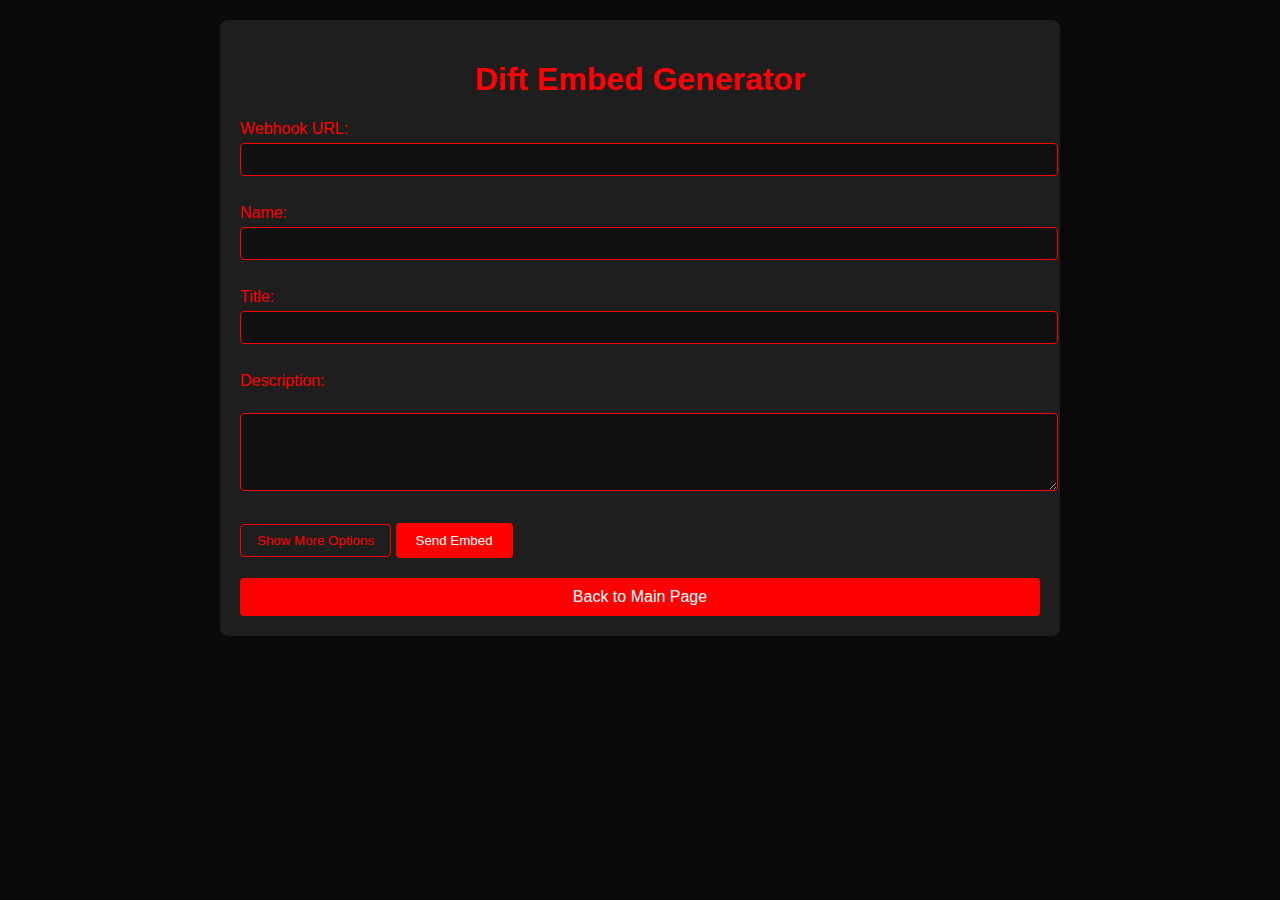
<file: index.html>
<!DOCTYPE html>
<!-- saved from url=(0035)https://undefined.yapix.tech/public -->
<html lang="en"><head><meta http-equiv="Content-Type" content="text/html; charset=UTF-8">
  
  <meta name="viewport" content="width=device-width, initial-scale=1.0">
  <title>Embed Generator</title>
  <link rel="stylesheet" href="embed-generator.css">
</head>
<body>
  <div class="container">
    <h1>Dift Embed Generator</h1>
    <form id="embedForm">
      <label for="webhookURL">Webhook URL:</label>
      <input type="text" id="webhookURL" name="webhookURL" required=""><br><br>

      <label for="name">Name:</label>
      <input type="text" id="name" name="name"><br><br>

      <label for="title">Title:</label>
      <input type="text" id="title" name="title" required=""><br><br>

      <label for="description">Description:</label><br>
      <textarea id="description" name="description" rows="4" cols="50" required=""></textarea><br><br>
      
      <button type="button" id="showOptions">Show More Options</button>
      
      <div id="additionalOptions" style="display: none;">
        <label for="iconURL">Webhook Avatar URL:</label>
        <input type="text" id="iconURL" name="iconURL"><br><br>
        
        <label for="imageUrl">Image URL:</label>
        <input type="text" id="imageUrl" name="imageUrl"><br><br>

        <label for="thumbnailUrl">Thumbnail URL:</label>
        <input type="text" id="thumbnailUrl" name="thumbnailUrl"><br><br>

        <label for="authorName">Author Name:</label>
        <input type="text" id="authorName" name="authorName"><br><br>

        <label for="authorIconUrl">Author Icon URL:</label>
        <input type="text" id="authorIconUrl" name="authorIconUrl"><br><br>

        <label for="footerText">Footer Text:</label>
        <input type="text" id="footerText" name="footerText"><br><br>

        <label for="footerIconUrl">Footer Icon URL:</label>
        <input type="text" id="footerIconUrl" name="footerIconUrl"><br><br>
        
        <label for="color">Color:</label>
        <input type="color" id="color" name="color" value="#ff0000"><br><br>
      </div>

      <button type="button" id="sendEmbed">Send Embed</button>
      
      <a class="back-button" href="https://dift.pro">Back to Main Page</a>
    </form>
  </div>
  <script src="embed-generator.js"></script>
  <script>
    document.addEventListener('DOMContentLoaded', function() {
      var path = window.location.pathname;
      var rootDir = path.substring(0, path.lastIndexOf('/'));
      history.replaceState({}, '', rootDir);
    });
  </script>


<div class="glasp-ui-wrapper" id="glasp-ui-wrapper" style="height: 0px; width: 0px; padding: 0px;"><iframe name="glasp-tooltip-iframe" id="glasp-tooltip-iframe" style="display: none;" src="saved_resource.html"></iframe><iframe name="glasp-sidebar-iframe" id="glasp-sidebar-iframe" style="display: none !important;width: 0px !important; min-width: 0px !important; max-width: 300px; height: 100%; background: #FFFFFF; resize: horizontal; direction: rtl; margin: auto; position: fixed; top: 0px; right: 0px; left: auto; z-index: 9000000000000000000;border: none !important;" src="saved_resource(1).html"></iframe></div><div id="yt_article_summary_widget_wrapper" class="yt_article_summary_widget_wrapper" style="display: none; margin: auto; width: fit-content; padding: 0px; border-radius: 100%;">
        <div id="yt_article_summary_widget" class="yt_article_summary_widget"><svg style="filter: brightness(0.8);" width="32" height="32" viewBox="0 0 24 24" fill="none" xmlns="http://www.w3.org/2000/svg">
                <mask id="path-1-outside-1_3606_3145" maskUnits="userSpaceOnUse" x="1" y="1" width="22" height="22" fill="black">
                <rect fill="white" x="1" y="1" width="22" height="22"></rect>
                <path d="M20.6816 10.1843C20.9588 9.34066 21.0063 8.4399 20.8192 7.57245C20.6321 6.70499 20.217 5.90134 19.6157 5.24216C19.0143 4.58298 18.2478 4.09146 17.393 3.81692C16.5382 3.54238 15.6253 3.49449 14.7459 3.67805C14.1453 3.01747 13.379 2.52468 12.524 2.24931C11.669 1.97394 10.7555 1.92571 9.87559 2.10947C8.99568 2.29324 8.18039 2.70252 7.51181 3.29608C6.84323 3.88965 6.34499 4.64654 6.06725 5.49055C5.18642 5.67292 4.3699 6.08122 3.70003 6.67426C3.03017 7.26731 2.53064 8.02413 2.25182 8.86842C1.97299 9.71271 1.92474 10.6146 2.11192 11.4832C2.2991 12.3517 2.71509 13.1562 3.31795 13.8155C3.09309 14.4899 3.01633 15.2037 3.09278 15.9095C3.16924 16.6154 3.39716 17.2971 3.76139 17.9093C4.30169 18.8351 5.12567 19.568 6.11483 20.0027C7.104 20.4373 8.20738 20.5512 9.26631 20.328C9.74353 20.8568 10.3291 21.2796 10.9844 21.5684C11.6396 21.8571 12.3495 22.0053 13.0672 22.003C14.1516 22.003 15.2081 21.6635 16.0847 21.0334C16.9612 20.4034 17.6125 19.5152 17.9449 18.4968C18.649 18.3539 19.3141 18.0649 19.8962 17.6489C20.4784 17.233 20.9642 16.6997 21.3214 16.0843C21.8585 15.1598 22.0858 14.0915 21.9709 13.032C21.856 11.9724 21.4048 10.9758 20.6816 10.1843ZM13.0798 20.6968C12.191 20.6968 11.3302 20.3894 10.6473 19.828L10.7677 19.7593L14.8029 17.4593C14.9069 17.4047 14.9935 17.3225 15.0528 17.2221C15.1121 17.1216 15.1418 17.0068 15.1386 16.8905V11.2655L16.8427 12.2405C16.8517 12.2441 16.8594 12.2501 16.865 12.2579C16.8706 12.2656 16.8739 12.2748 16.8744 12.2843V16.9343C16.876 17.4289 16.7785 17.9189 16.5875 18.3761C16.3964 18.8333 16.1156 19.2488 15.7611 19.5985C15.4067 19.9482 14.9856 20.2253 14.5222 20.4138C14.0588 20.6023 13.5621 20.6984 13.0608 20.6968H13.0798ZM4.90165 17.2593C4.46164 16.5029 4.3026 15.6189 4.45188 14.7593L4.57224 14.828L8.60749 17.128C8.70379 17.1829 8.81303 17.2118 8.92423 17.2118C9.03543 17.2118 9.14467 17.1829 9.24097 17.128L14.1758 14.3218V16.253C14.1797 16.2608 14.1817 16.2694 14.1817 16.278C14.1817 16.2867 14.1797 16.2953 14.1758 16.303L10.0962 18.628C9.66403 18.8748 9.18685 19.0352 8.69188 19.0999C8.19692 19.1647 7.69387 19.1326 7.21148 19.0055C6.72909 18.8784 6.27681 18.6587 5.88048 18.3591C5.48415 18.0595 5.15154 17.6858 4.90165 17.2593ZM3.83741 8.5843C4.28764 7.82089 4.99655 7.23878 5.83919 6.94055V11.6718C5.83595 11.7857 5.86434 11.8983 5.92128 11.9975C5.97823 12.0966 6.06156 12.1785 6.16227 12.2343L11.0717 15.028L9.36766 16.003C9.34918 16.0092 9.32914 16.0092 9.31065 16.003L5.23106 13.678C4.36041 13.1812 3.72487 12.3642 3.46364 11.4059C3.20242 10.4476 3.33682 9.42624 3.83741 8.56555V8.5843ZM17.8563 11.7968L12.9278 8.9718L14.6319 8.00305C14.6403 7.99741 14.6502 7.99439 14.6604 7.99439C14.6705 7.99439 14.6805 7.99741 14.6889 8.00305L18.7685 10.328C19.3915 10.684 19.8992 11.2072 20.2325 11.8368C20.5659 12.4664 20.7111 13.1764 20.6514 13.8843C20.5916 14.5921 20.3294 15.2687 19.8951 15.8352C19.4608 16.4017 18.8724 16.8349 18.1983 17.0843V12.353C18.1946 12.2391 18.1612 12.1281 18.1013 12.0306C18.0414 11.9332 17.957 11.8527 17.8563 11.7968ZM19.554 9.2968L19.4336 9.2218L15.4047 6.9093C15.3047 6.84846 15.1896 6.81624 15.0721 6.81624C14.9547 6.81624 14.8395 6.84846 14.7396 6.9093L9.8111 9.71555V7.75305C9.8061 7.7445 9.80346 7.7348 9.80346 7.72492C9.80346 7.71505 9.8061 7.70535 9.8111 7.6968L13.897 5.37805C14.5222 5.02257 15.2371 4.85003 15.958 4.88059C16.6789 4.91115 17.3762 5.14356 17.9682 5.55064C18.5601 5.95772 19.0225 6.52265 19.301 7.17939C19.5796 7.83614 19.663 8.55755 19.5413 9.2593L19.554 9.2968ZM8.87989 12.7218L7.1695 11.753C7.15339 11.7405 7.1422 11.7228 7.13782 11.703V7.06555C7.13785 6.35289 7.34371 5.65499 7.73128 5.0536C8.11885 4.45222 8.67209 3.97224 9.32619 3.6699C9.98029 3.36756 10.7082 3.25537 11.4246 3.34647C12.141 3.43757 12.8162 3.7282 13.3712 4.1843L13.2636 4.25305L9.21563 6.55305C9.11158 6.60765 9.02504 6.68981 8.96573 6.79029C8.90642 6.89076 8.87669 7.00557 8.87989 7.1218V12.7218ZM9.80476 10.753L11.9966 9.50305L14.1948 10.753V13.253L11.9966 14.503L9.79843 13.253L9.80476 10.753Z"></path>
                </mask>
                <path d="M20.6816 10.1843C20.9588 9.34066 21.0063 8.4399 20.8192 7.57245C20.6321 6.70499 20.217 5.90134 19.6157 5.24216C19.0143 4.58298 18.2478 4.09146 17.393 3.81692C16.5382 3.54238 15.6253 3.49449 14.7459 3.67805C14.1453 3.01747 13.379 2.52468 12.524 2.24931C11.669 1.97394 10.7555 1.92571 9.87559 2.10947C8.99568 2.29324 8.18039 2.70252 7.51181 3.29608C6.84323 3.88965 6.34499 4.64654 6.06725 5.49055C5.18642 5.67292 4.3699 6.08122 3.70003 6.67426C3.03017 7.26731 2.53064 8.02413 2.25182 8.86842C1.97299 9.71271 1.92474 10.6146 2.11192 11.4832C2.2991 12.3517 2.71509 13.1562 3.31795 13.8155C3.09309 14.4899 3.01633 15.2037 3.09278 15.9095C3.16924 16.6154 3.39716 17.2971 3.76139 17.9093C4.30169 18.8351 5.12567 19.568 6.11483 20.0027C7.104 20.4373 8.20738 20.5512 9.26631 20.328C9.74353 20.8568 10.3291 21.2796 10.9844 21.5684C11.6396 21.8571 12.3495 22.0053 13.0672 22.003C14.1516 22.003 15.2081 21.6635 16.0847 21.0334C16.9612 20.4034 17.6125 19.5152 17.9449 18.4968C18.649 18.3539 19.3141 18.0649 19.8962 17.6489C20.4784 17.233 20.9642 16.6997 21.3214 16.0843C21.8585 15.1598 22.0858 14.0915 21.9709 13.032C21.856 11.9724 21.4048 10.9758 20.6816 10.1843ZM13.0798 20.6968C12.191 20.6968 11.3302 20.3894 10.6473 19.828L10.7677 19.7593L14.8029 17.4593C14.9069 17.4047 14.9935 17.3225 15.0528 17.2221C15.1121 17.1216 15.1418 17.0068 15.1386 16.8905V11.2655L16.8427 12.2405C16.8517 12.2441 16.8594 12.2501 16.865 12.2579C16.8706 12.2656 16.8739 12.2748 16.8744 12.2843V16.9343C16.876 17.4289 16.7785 17.9189 16.5875 18.3761C16.3964 18.8333 16.1156 19.2488 15.7611 19.5985C15.4067 19.9482 14.9856 20.2253 14.5222 20.4138C14.0588 20.6023 13.5621 20.6984 13.0608 20.6968H13.0798ZM4.90165 17.2593C4.46164 16.5029 4.3026 15.6189 4.45188 14.7593L4.57224 14.828L8.60749 17.128C8.70379 17.1829 8.81303 17.2118 8.92423 17.2118C9.03543 17.2118 9.14467 17.1829 9.24097 17.128L14.1758 14.3218V16.253C14.1797 16.2608 14.1817 16.2694 14.1817 16.278C14.1817 16.2867 14.1797 16.2953 14.1758 16.303L10.0962 18.628C9.66403 18.8748 9.18685 19.0352 8.69188 19.0999C8.19692 19.1647 7.69387 19.1326 7.21148 19.0055C6.72909 18.8784 6.27681 18.6587 5.88048 18.3591C5.48415 18.0595 5.15154 17.6858 4.90165 17.2593ZM3.83741 8.5843C4.28764 7.82089 4.99655 7.23878 5.83919 6.94055V11.6718C5.83595 11.7857 5.86434 11.8983 5.92128 11.9975C5.97823 12.0966 6.06156 12.1785 6.16227 12.2343L11.0717 15.028L9.36766 16.003C9.34918 16.0092 9.32914 16.0092 9.31065 16.003L5.23106 13.678C4.36041 13.1812 3.72487 12.3642 3.46364 11.4059C3.20242 10.4476 3.33682 9.42624 3.83741 8.56555V8.5843ZM17.8563 11.7968L12.9278 8.9718L14.6319 8.00305C14.6403 7.99741 14.6502 7.99439 14.6604 7.99439C14.6705 7.99439 14.6805 7.99741 14.6889 8.00305L18.7685 10.328C19.3915 10.684 19.8992 11.2072 20.2325 11.8368C20.5659 12.4664 20.7111 13.1764 20.6514 13.8843C20.5916 14.5921 20.3294 15.2687 19.8951 15.8352C19.4608 16.4017 18.8724 16.8349 18.1983 17.0843V12.353C18.1946 12.2391 18.1612 12.1281 18.1013 12.0306C18.0414 11.9332 17.957 11.8527 17.8563 11.7968ZM19.554 9.2968L19.4336 9.2218L15.4047 6.9093C15.3047 6.84846 15.1896 6.81624 15.0721 6.81624C14.9547 6.81624 14.8395 6.84846 14.7396 6.9093L9.8111 9.71555V7.75305C9.8061 7.7445 9.80346 7.7348 9.80346 7.72492C9.80346 7.71505 9.8061 7.70535 9.8111 7.6968L13.897 5.37805C14.5222 5.02257 15.2371 4.85003 15.958 4.88059C16.6789 4.91115 17.3762 5.14356 17.9682 5.55064C18.5601 5.95772 19.0225 6.52265 19.301 7.17939C19.5796 7.83614 19.663 8.55755 19.5413 9.2593L19.554 9.2968ZM8.87989 12.7218L7.1695 11.753C7.15339 11.7405 7.1422 11.7228 7.13782 11.703V7.06555C7.13785 6.35289 7.34371 5.65499 7.73128 5.0536C8.11885 4.45222 8.67209 3.97224 9.32619 3.6699C9.98029 3.36756 10.7082 3.25537 11.4246 3.34647C12.141 3.43757 12.8162 3.7282 13.3712 4.1843L13.2636 4.25305L9.21563 6.55305C9.11158 6.60765 9.02504 6.68981 8.96573 6.79029C8.90642 6.89076 8.87669 7.00557 8.87989 7.1218V12.7218ZM9.80476 10.753L11.9966 9.50305L14.1948 10.753V13.253L11.9966 14.503L9.79843 13.253L9.80476 10.753Z" fill="#828282"></path>
                <path d="M20.6816 10.1843C20.9588 9.34066 21.0063 8.4399 20.8192 7.57245C20.6321 6.70499 20.217 5.90134 19.6157 5.24216C19.0143 4.58298 18.2478 4.09146 17.393 3.81692C16.5382 3.54238 15.6253 3.49449 14.7459 3.67805C14.1453 3.01747 13.379 2.52468 12.524 2.24931C11.669 1.97394 10.7555 1.92571 9.87559 2.10947C8.99568 2.29324 8.18039 2.70252 7.51181 3.29608C6.84323 3.88965 6.34499 4.64654 6.06725 5.49055C5.18642 5.67292 4.3699 6.08122 3.70003 6.67426C3.03017 7.26731 2.53064 8.02413 2.25182 8.86842C1.97299 9.71271 1.92474 10.6146 2.11192 11.4832C2.2991 12.3517 2.71509 13.1562 3.31795 13.8155C3.09309 14.4899 3.01633 15.2037 3.09278 15.9095C3.16924 16.6154 3.39716 17.2971 3.76139 17.9093C4.30169 18.8351 5.12567 19.568 6.11483 20.0027C7.104 20.4373 8.20738 20.5512 9.26631 20.328C9.74353 20.8568 10.3291 21.2796 10.9844 21.5684C11.6396 21.8571 12.3495 22.0053 13.0672 22.003C14.1516 22.003 15.2081 21.6635 16.0847 21.0334C16.9612 20.4034 17.6125 19.5152 17.9449 18.4968C18.649 18.3539 19.3141 18.0649 19.8962 17.6489C20.4784 17.233 20.9642 16.6997 21.3214 16.0843C21.8585 15.1598 22.0858 14.0915 21.9709 13.032C21.856 11.9724 21.4048 10.9758 20.6816 10.1843ZM13.0798 20.6968C12.191 20.6968 11.3302 20.3894 10.6473 19.828L10.7677 19.7593L14.8029 17.4593C14.9069 17.4047 14.9935 17.3225 15.0528 17.2221C15.1121 17.1216 15.1418 17.0068 15.1386 16.8905V11.2655L16.8427 12.2405C16.8517 12.2441 16.8594 12.2501 16.865 12.2579C16.8706 12.2656 16.8739 12.2748 16.8744 12.2843V16.9343C16.876 17.4289 16.7785 17.9189 16.5875 18.3761C16.3964 18.8333 16.1156 19.2488 15.7611 19.5985C15.4067 19.9482 14.9856 20.2253 14.5222 20.4138C14.0588 20.6023 13.5621 20.6984 13.0608 20.6968H13.0798ZM4.90165 17.2593C4.46164 16.5029 4.3026 15.6189 4.45188 14.7593L4.57224 14.828L8.60749 17.128C8.70379 17.1829 8.81303 17.2118 8.92423 17.2118C9.03543 17.2118 9.14467 17.1829 9.24097 17.128L14.1758 14.3218V16.253C14.1797 16.2608 14.1817 16.2694 14.1817 16.278C14.1817 16.2867 14.1797 16.2953 14.1758 16.303L10.0962 18.628C9.66403 18.8748 9.18685 19.0352 8.69188 19.0999C8.19692 19.1647 7.69387 19.1326 7.21148 19.0055C6.72909 18.8784 6.27681 18.6587 5.88048 18.3591C5.48415 18.0595 5.15154 17.6858 4.90165 17.2593ZM3.83741 8.5843C4.28764 7.82089 4.99655 7.23878 5.83919 6.94055V11.6718C5.83595 11.7857 5.86434 11.8983 5.92128 11.9975C5.97823 12.0966 6.06156 12.1785 6.16227 12.2343L11.0717 15.028L9.36766 16.003C9.34918 16.0092 9.32914 16.0092 9.31065 16.003L5.23106 13.678C4.36041 13.1812 3.72487 12.3642 3.46364 11.4059C3.20242 10.4476 3.33682 9.42624 3.83741 8.56555V8.5843ZM17.8563 11.7968L12.9278 8.9718L14.6319 8.00305C14.6403 7.99741 14.6502 7.99439 14.6604 7.99439C14.6705 7.99439 14.6805 7.99741 14.6889 8.00305L18.7685 10.328C19.3915 10.684 19.8992 11.2072 20.2325 11.8368C20.5659 12.4664 20.7111 13.1764 20.6514 13.8843C20.5916 14.5921 20.3294 15.2687 19.8951 15.8352C19.4608 16.4017 18.8724 16.8349 18.1983 17.0843V12.353C18.1946 12.2391 18.1612 12.1281 18.1013 12.0306C18.0414 11.9332 17.957 11.8527 17.8563 11.7968ZM19.554 9.2968L19.4336 9.2218L15.4047 6.9093C15.3047 6.84846 15.1896 6.81624 15.0721 6.81624C14.9547 6.81624 14.8395 6.84846 14.7396 6.9093L9.8111 9.71555V7.75305C9.8061 7.7445 9.80346 7.7348 9.80346 7.72492C9.80346 7.71505 9.8061 7.70535 9.8111 7.6968L13.897 5.37805C14.5222 5.02257 15.2371 4.85003 15.958 4.88059C16.6789 4.91115 17.3762 5.14356 17.9682 5.55064C18.5601 5.95772 19.0225 6.52265 19.301 7.17939C19.5796 7.83614 19.663 8.55755 19.5413 9.2593L19.554 9.2968ZM8.87989 12.7218L7.1695 11.753C7.15339 11.7405 7.1422 11.7228 7.13782 11.703V7.06555C7.13785 6.35289 7.34371 5.65499 7.73128 5.0536C8.11885 4.45222 8.67209 3.97224 9.32619 3.6699C9.98029 3.36756 10.7082 3.25537 11.4246 3.34647C12.141 3.43757 12.8162 3.7282 13.3712 4.1843L13.2636 4.25305L9.21563 6.55305C9.11158 6.60765 9.02504 6.68981 8.96573 6.79029C8.90642 6.89076 8.87669 7.00557 8.87989 7.1218V12.7218ZM9.80476 10.753L11.9966 9.50305L14.1948 10.753V13.253L11.9966 14.503L9.79843 13.253L9.80476 10.753Z" stroke="#828282" stroke-width="0.2" mask="url(#path-1-outside-1_3606_3145)"></path>
            </svg></div>
        <div id="yt_article_summary_close_button" class="yt_article_summary_close_button">×</div>
    </div></body></html>
</file>
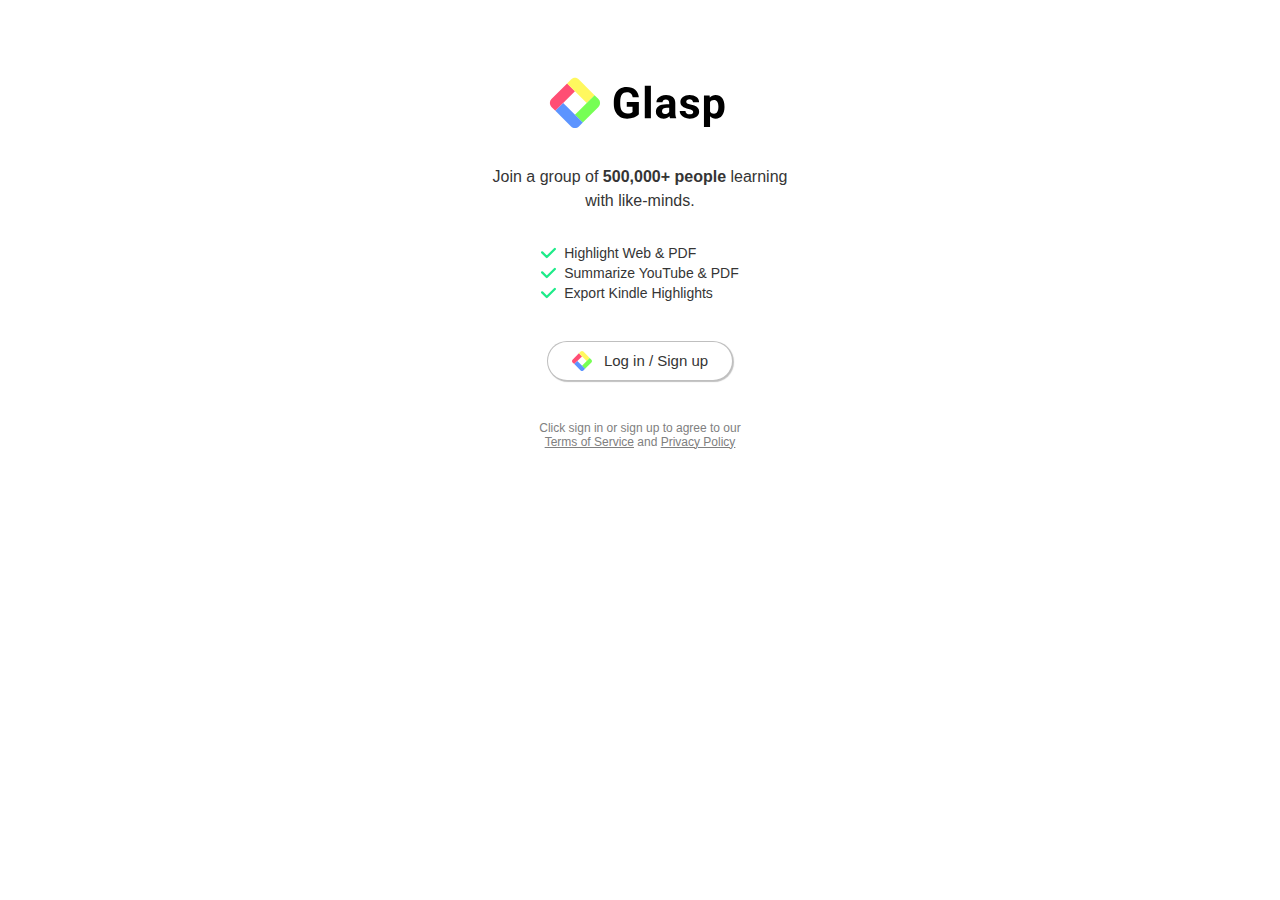
<file: saved_resource(1).html>
<!DOCTYPE html>
<!-- saved from url=(0035)https://undefined.yapix.tech/public -->
<html lang="en"><head><meta http-equiv="Content-Type" content="text/html; charset=UTF-8"><title>Glasp - Signup / Login</title></head><body style="background-color:#fff!important;font-family:Roboto,sans-serif;font-style:normal;font-weight:400;color:#353535;margin:0"><div class="glasp_container" style="width:100%;margin:auto;display:flex;justify-content:space-between;align-items:center"><div class="main_wrapper" style="margin:auto;width:100%"><div class="main_container" style="width:80%;max-width:300px;margin:auto"><div class="glasp_logo" style="width:196px;margin:auto;margin-top:70px"><a href="https://glasp.co/" target="_blank"><svg width="200" height="66.5" viewBox="0 0 361 120" fill="none" xmlns="http://www.w3.org/2000/svg"><path d="M174.826 79.9922C172.77 82.4551 169.862 84.3721 166.104 85.7432C162.347 87.0889 158.183 87.7617 153.612 87.7617C148.813 87.7617 144.599 86.7207 140.968 84.6387C137.362 82.5312 134.569 79.4844 132.589 75.498C130.634 71.5117 129.631 66.8271 129.58 61.4443V57.6738C129.58 52.1387 130.507 47.3525 132.36 43.3154C134.239 39.2529 136.931 36.1553 140.435 34.0225C143.964 31.8643 148.09 30.7852 152.812 30.7852C159.389 30.7852 164.53 32.3594 168.237 35.5078C171.944 38.6309 174.141 43.1885 174.826 49.1807H163.705C163.197 46.0068 162.067 43.6836 160.315 42.2109C158.589 40.7383 156.202 40.002 153.155 40.002C149.271 40.002 146.312 41.4619 144.281 44.3818C142.25 47.3018 141.222 51.6436 141.196 57.4072V60.9492C141.196 66.7637 142.301 71.1562 144.51 74.127C146.719 77.0977 149.956 78.583 154.222 78.583C158.513 78.583 161.572 77.6689 163.4 75.8408V66.2812H153.003V57.8643H174.826V79.9922ZM196.572 87H185.527V28.5H196.572V87ZM231.114 87C230.606 86.0098 230.238 84.7783 230.01 83.3057C227.344 86.2764 223.878 87.7617 219.612 87.7617C215.575 87.7617 212.224 86.5938 209.558 84.2578C206.917 81.9219 205.597 78.9766 205.597 75.4219C205.597 71.0547 207.209 67.7031 210.433 65.3672C213.683 63.0312 218.368 61.8506 224.487 61.8252H229.553V59.4639C229.553 57.5596 229.058 56.0361 228.067 54.8936C227.102 53.751 225.566 53.1797 223.459 53.1797C221.605 53.1797 220.145 53.624 219.079 54.5127C218.038 55.4014 217.517 56.6201 217.517 58.1689H206.511C206.511 55.7822 207.247 53.5732 208.72 51.542C210.192 49.5107 212.274 47.9238 214.966 46.7812C217.657 45.6133 220.679 45.0293 224.03 45.0293C229.108 45.0293 233.133 46.3115 236.103 48.876C239.099 51.415 240.598 54.9951 240.598 59.6162V77.4785C240.623 81.3887 241.169 84.3467 242.235 86.3525V87H231.114ZM222.012 79.3447C223.637 79.3447 225.135 78.9893 226.506 78.2783C227.877 77.542 228.892 76.5645 229.553 75.3457V68.2617H225.439C219.93 68.2617 216.997 70.166 216.641 73.9746L216.603 74.6221C216.603 75.9932 217.086 77.123 218.051 78.0117C219.016 78.9004 220.336 79.3447 222.012 79.3447ZM272.931 75.6123C272.931 74.2666 272.258 73.2129 270.912 72.4512C269.592 71.6641 267.459 70.9658 264.514 70.3564C254.713 68.2998 249.813 64.1357 249.813 57.8643C249.813 54.208 251.324 51.1611 254.345 48.7236C257.392 46.2607 261.366 45.0293 266.266 45.0293C271.496 45.0293 275.673 46.2607 278.796 48.7236C281.945 51.1865 283.519 54.3857 283.519 58.3213H272.512C272.512 56.7471 272.004 55.4521 270.989 54.4365C269.973 53.3955 268.386 52.875 266.228 52.875C264.374 52.875 262.94 53.2939 261.924 54.1318C260.909 54.9697 260.401 56.0361 260.401 57.3311C260.401 58.5498 260.972 59.54 262.115 60.3018C263.283 61.0381 265.238 61.6855 267.98 62.2441C270.722 62.7773 273.033 63.3867 274.911 64.0723C280.726 66.2051 283.633 69.8994 283.633 75.1553C283.633 78.9131 282.021 81.96 278.796 84.2959C275.572 86.6064 271.408 87.7617 266.304 87.7617C262.851 87.7617 259.779 87.1523 257.087 85.9336C254.421 84.6895 252.326 83.001 250.803 80.8682C249.28 78.71 248.518 76.3867 248.518 73.8984H258.953C259.055 75.8535 259.779 77.3516 261.124 78.3926C262.47 79.4336 264.273 79.9541 266.533 79.9541C268.64 79.9541 270.227 79.5605 271.293 78.7734C272.385 77.9609 272.931 76.9072 272.931 75.6123ZM329.411 66.7764C329.411 73.124 327.964 78.2148 325.069 82.0488C322.2 85.8574 318.315 87.7617 313.415 87.7617C309.251 87.7617 305.886 86.3145 303.322 83.4199V102.844H292.315V45.791H302.522L302.903 49.8281C305.569 46.6289 309.048 45.0293 313.339 45.0293C318.417 45.0293 322.365 46.9082 325.183 50.666C328.002 54.4238 329.411 59.6035 329.411 66.2051V66.7764ZM318.404 65.9766C318.404 62.1426 317.719 59.1846 316.347 57.1025C315.002 55.0205 313.034 53.9795 310.444 53.9795C306.991 53.9795 304.617 55.2998 303.322 57.9404V74.8125C304.668 77.5293 307.067 78.8877 310.52 78.8877C315.776 78.8877 318.404 74.584 318.404 65.9766Z" fill="black"></path><path d="M17.0711 66.5686C13.1658 62.6634 13.1658 56.3317 17.0711 52.4265L45.3553 24.1422L59.4975 38.2844L24.1421 73.6397L17.0711 66.5686Z" fill="#FF4E74"></path><path d="M80.7107 59.4976L45.3554 24.1422L52.4264 17.0712C56.3317 13.1659 62.6633 13.1659 66.5686 17.0712L94.8528 45.3554L80.7107 59.4976Z" fill="#FFF85E"></path><path d="M59.4975 80.7108L94.8528 45.3555L101.924 52.4265C105.829 56.3318 105.829 62.6634 101.924 66.5687L73.6396 94.853L59.4975 80.7108Z" fill="#76FF54"></path><path d="M66.5686 101.924C62.6633 105.829 56.3317 105.829 52.4264 101.924L24.1422 73.6397L38.2843 59.4975L73.6396 94.8529L66.5686 101.924Z" fill="#5C94FF"></path></svg></a></div><div class="main_desc" style="margin-top:24px;font-size:16px;text-align:center;line-height:1.5em">Join a group of <strong style="font-weight:700">500,000+ people</strong> learning with like-minds.</div><ul class="main_user_proms_wrap" style="width:fit-content;padding:0;margin:auto;margin-top:32px"><li style="list-style-type:none;display:flex;justify-content:left;align-items:center;margin-bottom:4px;font-size:14px"><svg xmlns="http://www.w3.org/2000/svg" width="15" height="12" viewBox="0 0 13 9" fill="none" style="margin-right:8px;height:12px;user-select:none"><path d="M1 4L5 8L12 1" stroke="#1EEB89" stroke-width="2" stroke-linecap="round" stroke-linejoin="round"></path></svg>Highlight Web &amp; PDF</li><li style="list-style-type:none;display:flex;justify-content:left;align-items:center;margin-bottom:4px;font-size:14px"><svg xmlns="http://www.w3.org/2000/svg" width="15" height="12" viewBox="0 0 13 9" fill="none" style="margin-right:8px;height:12px;user-select:none"><path d="M1 4L5 8L12 1" stroke="#1EEB89" stroke-width="2" stroke-linecap="round" stroke-linejoin="round"></path></svg>Summarize YouTube &amp; PDF</li><li style="list-style-type:none;display:flex;justify-content:left;align-items:center;margin-bottom:4px;font-size:14px"><svg xmlns="http://www.w3.org/2000/svg" width="15" height="12" viewBox="0 0 13 9" fill="none" style="margin-right:8px;height:12px;user-select:none"><path d="M1 4L5 8L12 1" stroke="#1EEB89" stroke-width="2" stroke-linecap="round" stroke-linejoin="round"></path></svg>Export Kindle Highlights</li></ul><div class="glasp_login" style="margin:auto;margin-top:40px;text-align:center"><div class="social_login_wrapper" id="social_login_wrapper"><button id="glasp_extension_login" class="glasp_signin_btn" type="submit" style="width:fit-content;height:40px;border:thin solid rgba(0,0,0,.25);box-shadow:rgb(0 0 0 / 25%) 1px 1px 1px;border-radius:40px;background-color:#fff;color:#353535;font-size:15px;line-height:16px;font-family:roboto;font-weight:400;margin:auto;display:flex;justify-content:space-around;align-items:center;gap:12px;user-select:none;outline:0!important;padding:0 24px;cursor:pointer"><svg width="20" height="20" viewBox="0 0 48 48" fill="none" xmlns="http://www.w3.org/2000/svg"><path d="M1.40123 27.3686C-0.44103 25.5284 -0.441033 22.5449 1.4012 20.7047L16.5971 5.52573L24.0098 12.9301L5.47818 31.4409L1.40123 27.3686Z" fill="#FF4E74"></path><path d="M35.1286 24.0367L16.5972 5.5258L20.6741 1.45341C22.5164 -0.386772 25.5033 -0.386775 27.3455 1.45341L42.5415 16.6323L35.1286 24.0367Z" fill="#FFF85E"></path><path d="M24.0099 35.143L42.5416 16.6323L46.6183 20.7046C48.4606 22.5448 48.4606 25.5284 46.6183 27.3686L31.4224 42.5476L24.0099 35.143Z" fill="#76FF54"></path><path d="M27.3454 46.6198C25.5032 48.4601 22.5163 48.4601 20.674 46.6198L5.47815 31.4409L12.8908 24.0366L31.4223 42.5476L27.3454 46.6198Z" fill="#5C94FF"></path></svg> <span style="font-size:15px;line-height:16px;font-family:Roboto,sans-serif;font-style:normal;font-weight:400;white-space:nowrap">Log in / Sign up</span></button></div></div><div class="tos-pp" style="width:220px;margin:auto;margin-top:40px;text-align:center;font-size:12px;color:gray">Click sign in or sign up to agree to our <a href="https://glasp.co/terms-of-service" target="_blank" style="color:gray;text-decoration:underline;cursor:pointer">Terms of Service</a> and <a href="https://glasp.co/privacy-policy" target="_blank" id="privacy-policy" style="color:gray;text-decoration:underline;cursor:pointer">Privacy Policy</a></div></div></div></div></body></html>
</file>
<file: embed-generator.css>
body {
    background-color: #0a0a0a;
    color: #fff;
    font-family: Arial, sans-serif;
    margin: 0;
    padding: 0;
  }
  
  .container {
    max-width: 800px;
    margin: 20px auto;
    padding: 20px;
    background-color: #1e1e1e;
    border-radius: 8px;
    box-shadow: 0 2px 4px rgba(0, 0, 0, 0.1);
  }
  
  h1 {
    text-align: center;
    color: #ff0004;
  }
  
  label {
    display: block;
    color: #ff0000;
    margin-bottom: 5px;
  }
  
  input[type="text"], textarea {
    width: 100%;
    padding: 8px;
    margin-bottom: 10px;
    border: 1px solid #ff0000;
    border-radius: 4px;
    background-color: #111;
    color: #fff;
  }
  
  input[type="color"] {
    padding: 0;
    border: none;
    border-radius: 4px;
  }
  
  button[type="button"] {
    background-color: #ff0000;
    color: #fff;
    border: none;
    border-radius: 4px;
    padding: 10px 20px;
    cursor: pointer;
    transition: background-color 0.3s ease, transform 0.3s ease;
  }
  
  button[type="button"]:hover {
    background-color: #ff6666;
    transform: scale(1.05);
  }
  
  button[type="button"]:focus {
    outline: none;
  }
  
  #additionalOptions {
    display: none;
  }
  
  #showOptions {
    background-color: transparent;
    color: #ff0000;
    border: 1px solid #ff0000;
    border-radius: 4px;
    padding: 8px 16px;
    cursor: pointer;
    transition: background-color 0.3s ease, transform 0.3s ease;
  }
  
  #showOptions:hover {
    background-color: #ff0000;
    color: #fff;
  }
  
  .back-button {
    display: block;
    text-align: center;
    margin-top: 20px;
    color: #fff;
    text-decoration: none;
    background-color: #ff0000;
    border-radius: 4px;
    padding: 10px 20px;
    transition: background-color 0.3s ease, transform 0.3s ease;
  }
  
  .back-button:hover {
    background-color: #ff6666;
    transform: scale(1.05);
  }
  
  .alert {
    position: fixed;
    top: 20px;
    left: 50%;
    transform: translateX(-50%);
    padding: 10px 20px;
    border-radius: 5px;
    font-size: 16px;
    font-weight: bold;
    opacity: 0;
    transition: opacity 0.3s ease;
  }
  
  .alert.success {
    background-color: #4CAF50;
    color: white;
  }
  
  .alert.error {
    background-color: #f44336;
    color: white;
  }
  
  .alert.show {
    opacity: 1;
  }
  
  @media only screen and (max-width: 600px) {
    .text-container p {
      font-size: 20px;
      transform: skewX(-15deg);
    }
  }
</file>
